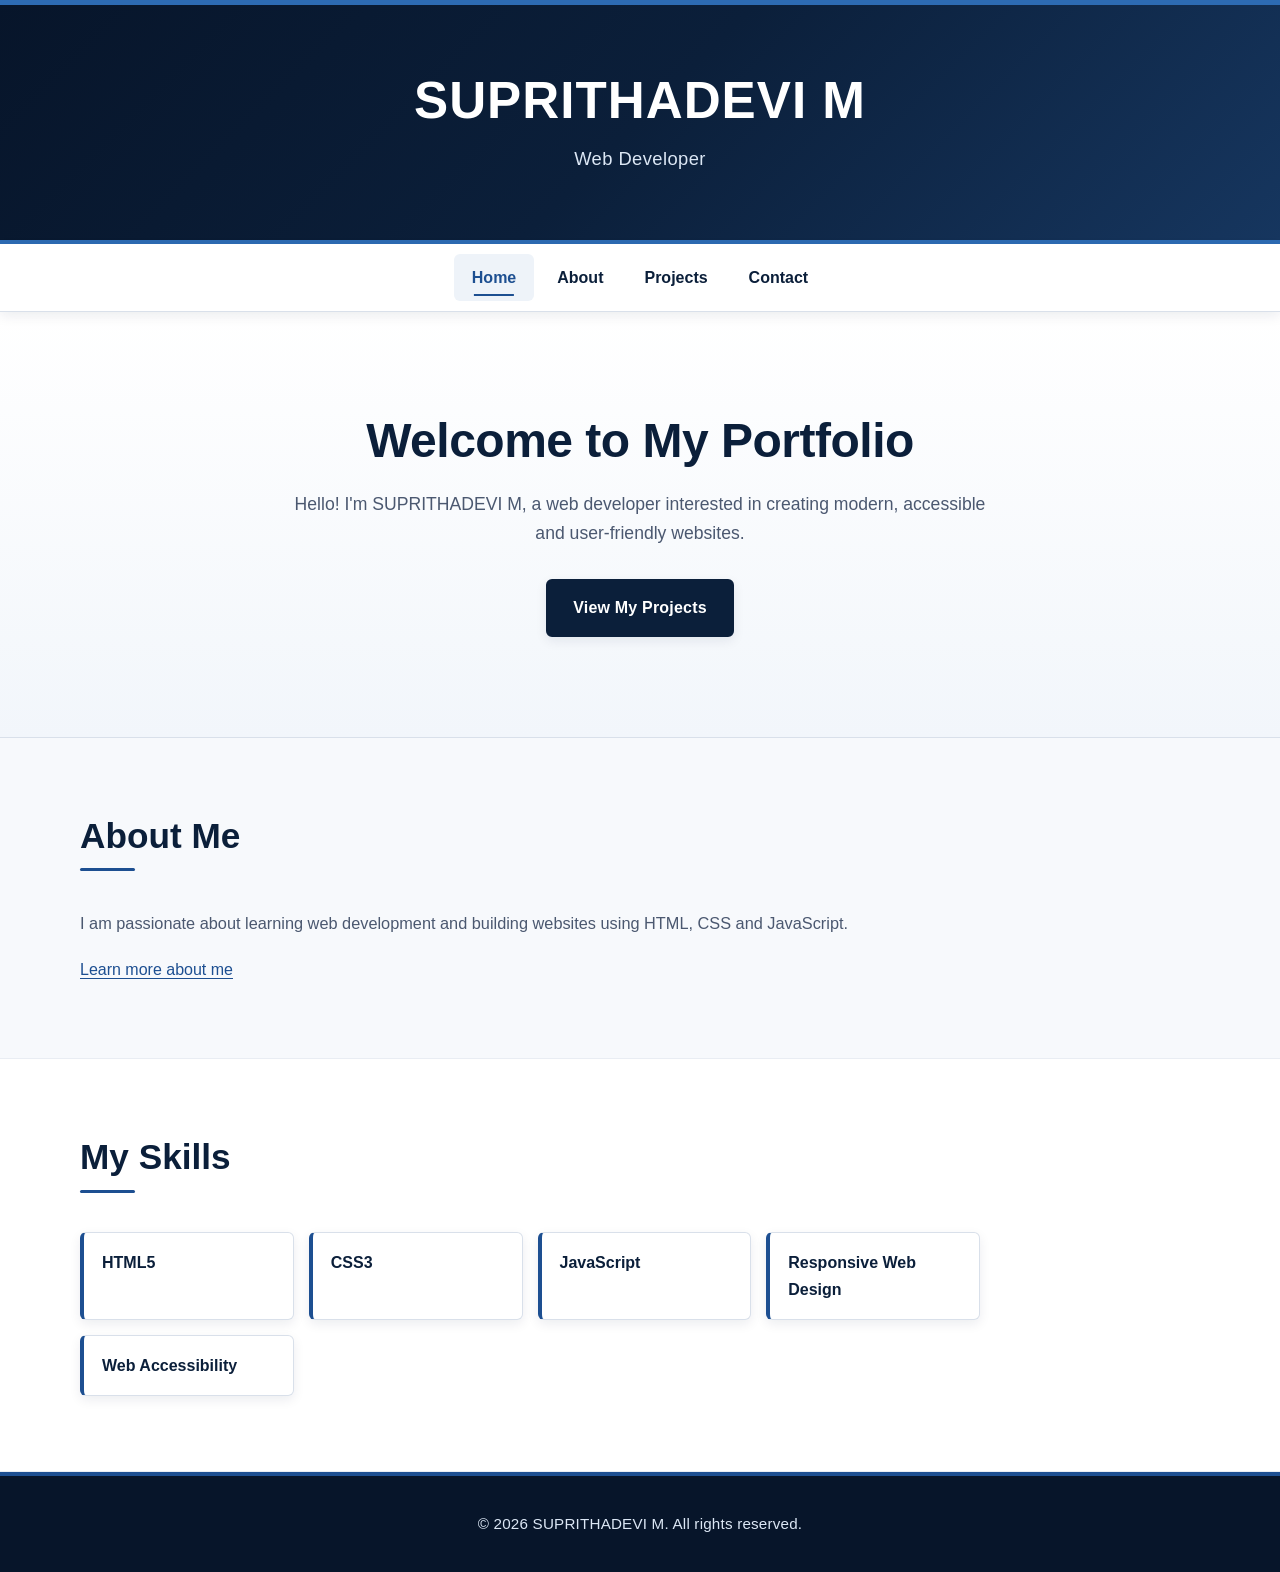
<file: portfolio/index.html>
<!DOCTYPE html>
<html lang="en">

<head>
    <meta charset="UTF-8">

    <meta
        name="viewport"
        content="width=device-width, initial-scale=1.0"
    >

    <meta
        name="description"
        content="Personal portfolio of SUPRITHADEVI M, a web developer creating accessible and modern websites."
    >

    <title>SUPRITHADEVI M | Web Developer</title>

    <link rel="stylesheet" href="css/style.css">
</head>

<body>

    <!-- Skip link for keyboard and screen-reader users -->
    <a href="#main-content" class="skip-link">
        Skip to main content
    </a>

    <!-- Website header -->
    <header class="site-header">

        <div class="container">

            <h1>SUPRITHADEVI M</h1>

            <p>Web Developer</p>

        </div>

    </header>

    <!-- Main navigation -->
    <nav
        class="site-navigation"
        aria-label="Main navigation"
    >

        <div class="container">

            <ul>
                <li>
                    <a href="index.html" aria-current="page">
                        Home
                    </a>
                </li>

                <li>
                    <a href="about.html">
                        About
                    </a>
                </li>

                <li>
                    <a href="projects.html">
                        Projects
                    </a>
                </li>

                <li>
                    <a href="contact.html">
                        Contact
                    </a>
                </li>
            </ul>

        </div>

    </nav>

    <!-- Main content -->
    <main id="main-content">

        <!-- Hero section -->
        <section
            class="hero"
            aria-labelledby="welcome-heading"
        >

            <div class="container">

                <h2 id="welcome-heading">
                    Welcome to My Portfolio
                </h2>

                <p>
                    Hello! I'm SUPRITHADEVI M, a web developer
                    interested in creating modern, accessible
                    and user-friendly websites.
                </p>

                <a
                    href="projects.html"
                    class="button"
                >
                    View My Projects
                </a>

            </div>

        </section>

        <!-- Introduction section -->
        <section
            class="content-section"
            aria-labelledby="about-preview-heading"
        >

            <div class="container">

                <h2 id="about-preview-heading">
                    About Me
                </h2>

                <p>
                    I am passionate about learning web development
                    and building websites using HTML, CSS and
                    JavaScript.
                </p>

                <a href="about.html">
                    Learn more about me
                </a>

            </div>

        </section>

        <!-- Skills section -->
        <section
            class="content-section"
            aria-labelledby="skills-heading"
        >

            <div class="container">

                <h2 id="skills-heading">
                    My Skills
                </h2>

                <ul class="skills-list">

                    <li>HTML5</li>
                    <li>CSS3</li>
                    <li>JavaScript</li>
                    <li>Responsive Web Design</li>
                    <li>Web Accessibility</li>

                </ul>

            </div>

        </section>

    </main>

    <!-- Footer -->
    <footer class="site-footer">

        <div class="container">

            <p>
                &copy; 2026 SUPRITHADEVI M.
                All rights reserved.
            </p>

        </div>

    </footer>

</body>

</html>
</file>
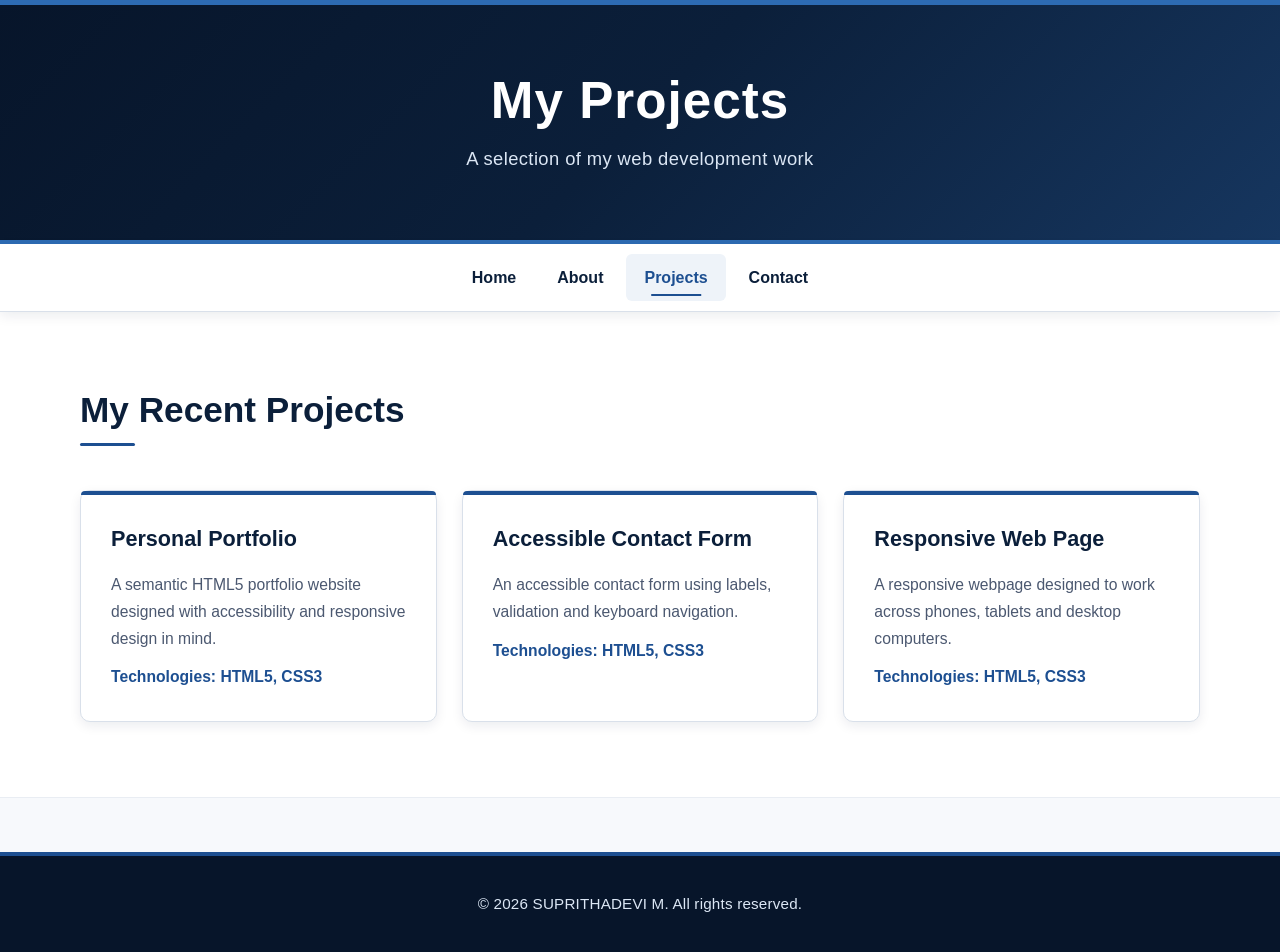
<file: portfolio/projects.html>
<!DOCTYPE html>
<html lang="en">

<head>
    <meta charset="UTF-8">

    <meta
        name="viewport"
        content="width=device-width, initial-scale=1.0"
    >

    <meta
        name="description"
        content="Explore web development projects created by SUPRITHADEVI M."
    >

    <title>Projects | SUPRITHADEVI M</title>

    <link rel="stylesheet" href="css/style.css">
</head>

<body>

    <!-- Skip link for keyboard and screen-reader users -->
    <a href="#main-content" class="skip-link">
        Skip to main content
    </a>

    <!-- Website header -->
    <header class="site-header">

        <div class="container">

            <h1>My Projects</h1>

            <p>
                A selection of my web development work
            </p>

        </div>

    </header>

    <!-- Main navigation -->
    <nav
        class="site-navigation"
        aria-label="Main navigation"
    >

        <div class="container">

            <ul>

                <li>
                    <a href="index.html">
                        Home
                    </a>
                </li>

                <li>
                    <a href="about.html">
                        About
                    </a>
                </li>

                <li>
                    <a
                        href="projects.html"
                        aria-current="page"
                    >
                        Projects
                    </a>
                </li>

                <li>
                    <a href="contact.html">
                        Contact
                    </a>
                </li>

            </ul>

        </div>

    </nav>

    <!-- Main content -->
    <main id="main-content">

        <section
            class="content-section"
            aria-labelledby="projects-heading"
        >

            <div class="container">

                <h2 id="projects-heading">
                    My Recent Projects
                </h2>

                <div class="project-grid">

                    <!-- Project 1 -->
                    <article class="project-card">

                        <h3>
                            Personal Portfolio
                        </h3>

                        <p>
                            A semantic HTML5 portfolio website
                            designed with accessibility and
                            responsive design in mind.
                        </p>

                        <p>
                            Technologies:
                            HTML5, CSS3
                        </p>

                    </article>

                    <!-- Project 2 -->
                    <article class="project-card">

                        <h3>
                            Accessible Contact Form
                        </h3>

                        <p>
                            An accessible contact form using
                            labels, validation and keyboard
                            navigation.
                        </p>

                        <p>
                            Technologies:
                            HTML5, CSS3
                        </p>

                    </article>

                    <!-- Project 3 -->
                    <article class="project-card">

                        <h3>
                            Responsive Web Page
                        </h3>

                        <p>
                            A responsive webpage designed to
                            work across phones, tablets and
                            desktop computers.
                        </p>

                        <p>
                            Technologies:
                            HTML5, CSS3
                        </p>

                    </article>

                </div>

            </div>

        </section>

    </main>

    <!-- Footer -->
    <footer class="site-footer">

        <div class="container">

            <p>
                &copy; 2026 SUPRITHADEVI M.
                All rights reserved.
            </p>

        </div>

    </footer>

</body>

</html>
</file>
<file: portfolio/css/style.css>
/* =========================================================
   SUPRITHADEVI M - PROFESSIONAL PORTFOLIO
   Royal Navy Blue Professional Theme
   ========================================================= */


/* =========================================================
   1. CSS VARIABLES
   ========================================================= */

:root {
    --navy: #0b1f3a;
    --navy-dark: #07152a;
    --navy-light: #16365f;

    --blue: #1d4f91;
    --blue-light: #2d6bb3;

    --white: #ffffff;
    --off-white: #f7f9fc;

    --text-dark: #172033;
    --text-medium: #4b5870;
    --text-light: #6b778c;

    --border: #d9e0ea;
    --border-light: #e9edf3;

    --shadow-small:
        0 4px 12px rgba(11, 31, 58, 0.08);

    --shadow-medium:
        0 10px 30px rgba(11, 31, 58, 0.12);

    --shadow-large:
        0 18px 45px rgba(11, 31, 58, 0.16);

    --radius-small: 6px;
    --radius-medium: 10px;
    --radius-large: 14px;

    --container-width: 1120px;
}


/* =========================================================
   2. BASIC RESET
   ========================================================= */

* {
    box-sizing: border-box;
}

html {
    scroll-behavior: smooth;
}

body {
    margin: 0;
    padding: 0;

    font-family:
        Arial,
        Helvetica,
        sans-serif;

    font-size: 16px;
    line-height: 1.7;

    background-color: var(--off-white);
    color: var(--text-dark);

    -webkit-font-smoothing: antialiased;
    text-rendering: optimizeLegibility;
}


/* =========================================================
   3. GENERAL ELEMENTS
   ========================================================= */

img {
    max-width: 100%;
    height: auto;
    display: block;
}

a {
    color: var(--blue);
    text-decoration-thickness: 1px;
    text-underline-offset: 3px;
}

a:hover {
    color: var(--navy);
}

p {
    margin-top: 0;
    margin-bottom: 18px;
}


/* =========================================================
   4. CONTAINER
   ========================================================= */

.container {
    width: min(92%, var(--container-width));
    margin: 0 auto;
}


/* =========================================================
   5. ACCESSIBILITY - SKIP LINK
   ========================================================= */

.skip-link {
    position: absolute;

    left: -9999px;
    top: 12px;

    z-index: 9999;

    padding: 12px 18px;

    background-color: var(--navy-dark);
    color: var(--white);

    border-radius: var(--radius-small);

    font-weight: 700;
    text-decoration: none;

    box-shadow: var(--shadow-medium);
}

.skip-link:focus {
    left: 15px;
}


/* =========================================================
   6. HEADER
   ========================================================= */

.site-header {
    position: relative;

    padding: 70px 0 65px;

    background:
        linear-gradient(
            135deg,
            var(--navy-dark),
            var(--navy),
            var(--navy-light)
        );

    color: var(--white);

    text-align: center;

    border-bottom: 4px solid var(--blue-light);
}


/* Decorative top line */

.site-header::before {
    content: "";

    position: absolute;

    top: 0;
    left: 0;

    width: 100%;
    height: 5px;

    background-color: var(--blue-light);
}


.site-header h1 {
    margin: 0 0 12px;

    font-size: clamp(2rem, 5vw, 3.2rem);

    font-weight: 700;

    letter-spacing: 1px;

    line-height: 1.2;
}


.site-header p {
    margin: 0;

    color: #dce7f5;

    font-size: 1.15rem;

    letter-spacing: 0.4px;
}


/* =========================================================
   7. NAVIGATION
   ========================================================= */

.site-navigation {
    position: sticky;

    top: 0;

    z-index: 1000;

    background-color: var(--white);

    border-bottom: 1px solid var(--border);

    box-shadow: var(--shadow-small);
}


.site-navigation ul {
    display: flex;

    flex-wrap: wrap;

    justify-content: center;
    align-items: center;

    gap: 5px;

    margin: 0;

    padding: 10px 0;

    list-style: none;
}


.site-navigation li {
    margin: 0;
}


.site-navigation a {
    display: inline-block;

    position: relative;

    padding: 10px 18px;

    color: var(--navy);

    font-weight: 600;

    text-decoration: none;

    border-radius: var(--radius-small);

    transition:
        background-color 0.2s ease,
        color 0.2s ease;
}


.site-navigation a:hover {
    background-color: #eef3f9;

    color: var(--blue);
}


/* Underline animation */

.site-navigation a::after {
    content: "";

    position: absolute;

    left: 50%;
    bottom: 5px;

    width: 0;
    height: 2px;

    background-color: var(--blue);

    transform: translateX(-50%);

    transition: width 0.2s ease;
}


.site-navigation a:hover::after,
.site-navigation a[aria-current="page"]::after {
    width: 50%;
}


/* Current page */

.site-navigation a[aria-current="page"] {
    color: var(--blue);

    background-color: #eef3f9;

    font-weight: 700;
}


/* Keyboard focus */

.site-navigation a:focus-visible {
    outline: 3px solid var(--blue-light);

    outline-offset: 3px;
}


/* =========================================================
   8. MAIN CONTENT
   ========================================================= */

main {
    min-height: 60vh;
}


/* =========================================================
   9. HERO SECTION
   ========================================================= */

.hero {
    position: relative;

    padding: 100px 0;

    background:
        linear-gradient(
            180deg,
            #ffffff,
            #f2f6fb
        );

    text-align: center;

    border-bottom: 1px solid var(--border);
}


.hero h2 {
    max-width: 850px;

    margin: 0 auto 20px;

    color: var(--navy);

    font-size: clamp(2rem, 5vw, 3rem);

    line-height: 1.2;

    letter-spacing: -0.5px;
}


.hero p {
    max-width: 720px;

    margin: 0 auto 30px;

    color: var(--text-medium);

    font-size: 1.1rem;
}


/* =========================================================
   10. BUTTONS
   ========================================================= */

.button {
    display: inline-block;

    padding: 13px 25px;

    background-color: var(--navy);

    color: var(--white);

    border: 2px solid var(--navy);

    border-radius: var(--radius-small);

    font: inherit;

    font-weight: 700;

    text-decoration: none;

    letter-spacing: 0.2px;

    cursor: pointer;

    box-shadow: var(--shadow-small);

    transition:
        background-color 0.2s ease,
        border-color 0.2s ease,
        transform 0.2s ease,
        box-shadow 0.2s ease;
}


.button:hover {
    background-color: var(--blue);

    border-color: var(--blue);

    color: var(--white);

    transform: translateY(-2px);

    box-shadow: var(--shadow-medium);
}


.button:active {
    transform: translateY(0);
}


.button:focus-visible {
    outline: 3px solid var(--blue-light);

    outline-offset: 4px;
}


/* =========================================================
   11. CONTENT SECTIONS
   ========================================================= */

.content-section {
    padding: 75px 0;

    background-color: var(--white);

    border-bottom: 1px solid var(--border-light);
}


.content-section:nth-of-type(even) {
    background-color: var(--off-white);
}


.content-section h2 {
    position: relative;

    margin: 0 0 25px;

    padding-bottom: 14px;

    color: var(--navy);

    font-size: clamp(1.7rem, 4vw, 2.2rem);

    line-height: 1.3;
}


/* Professional heading underline */

.content-section h2::after {
    content: "";

    display: block;

    width: 55px;
    height: 3px;

    margin-top: 10px;

    background-color: var(--blue);

    border-radius: 2px;
}


.content-section p {
    max-width: 800px;

    color: var(--text-medium);

    font-size: 1.02rem;
}


/* =========================================================
   12. SKILLS LIST
   ========================================================= */

.skills-list {
    display: grid;

    grid-template-columns:
        repeat(auto-fit, minmax(200px, 1fr));

    gap: 15px;

    max-width: 900px;

    margin: 25px 0 0;

    padding: 0;

    list-style: none;
}


.skills-list li {
    padding: 16px 18px;

    background-color: var(--white);

    color: var(--navy);

    border: 1px solid var(--border);

    border-left: 4px solid var(--blue);

    border-radius: var(--radius-small);

    font-weight: 600;

    box-shadow: var(--shadow-small);

    transition:
        transform 0.2s ease,
        box-shadow 0.2s ease;
}


.skills-list li:hover {
    transform: translateY(-3px);

    box-shadow: var(--shadow-medium);
}


/* =========================================================
   13. PROJECT GRID
   ========================================================= */

.project-grid {
    display: grid;

    grid-template-columns:
        repeat(auto-fit, minmax(260px, 1fr));

    gap: 25px;

    margin-top: 30px;
}


/* =========================================================
   14. PROJECT CARDS
   ========================================================= */

.project-card {
    position: relative;

    padding: 30px;

    background-color: var(--white);

    border: 1px solid var(--border);

    border-radius: var(--radius-medium);

    box-shadow: var(--shadow-small);

    transition:
        transform 0.25s ease,
        box-shadow 0.25s ease,
        border-color 0.25s ease;
}


.project-card::before {
    content: "";

    position: absolute;

    top: 0;
    left: 0;

    width: 100%;
    height: 4px;

    background-color: var(--blue);

    border-radius:
        var(--radius-medium)
        var(--radius-medium)
        0
        0;
}


.project-card:hover {
    transform: translateY(-6px);

    border-color: #bdcadd;

    box-shadow: var(--shadow-large);
}


.project-card h3 {
    margin: 0 0 15px;

    color: var(--navy);

    font-size: 1.35rem;
}


.project-card p {
    margin-bottom: 12px;

    color: var(--text-medium);

    font-size: 0.98rem;
}


.project-card p:last-child {
    margin-bottom: 0;

    color: var(--blue);

    font-weight: 600;
}


/* =========================================================
   15. CONTACT FORM
   ========================================================= */

.contact-form {
    max-width: 760px;

    margin-top: 30px;

    padding: 35px;

    background-color: var(--white);

    border: 1px solid var(--border);

    border-radius: var(--radius-large);

    box-shadow: var(--shadow-medium);
}


.form-group {
    margin-bottom: 25px;
}


.form-group label {
    display: block;

    margin-bottom: 8px;

    color: var(--navy);

    font-weight: 700;
}


.form-group input,
.form-group textarea {
    display: block;

    width: 100%;

    padding: 13px 15px;

    background-color: var(--white);

    color: var(--text-dark);

    border: 2px solid #bcc7d6;

    border-radius: var(--radius-small);

    font: inherit;

    line-height: 1.5;

    transition:
        border-color 0.2s ease,
        box-shadow 0.2s ease;
}


.form-group input::placeholder,
.form-group textarea::placeholder {
    color: var(--text-light);
}


.form-group input:hover,
.form-group textarea:hover {
    border-color: var(--blue);
}


.form-group input:focus,
.form-group textarea:focus {
    outline: none;

    border-color: var(--blue);

    box-shadow:
        0 0 0 3px rgba(45, 107, 179, 0.2);
}


.form-group textarea {
    min-height: 170px;

    resize: vertical;
}


/* =========================================================
   16. REQUIRED FORM FIELDS
   ========================================================= */

.form-group input:required:valid,
.form-group textarea:required:valid {
    border-color: #4d6f91;
}


/* =========================================================
   17. FOOTER
   ========================================================= */

.site-footer {
    padding: 35px 0;

    background-color: var(--navy-dark);

    color: #dce7f5;

    text-align: center;

    border-top: 4px solid var(--blue);
}


.site-footer p {
    margin: 0;

    font-size: 0.95rem;

    letter-spacing: 0.2px;
}


/* =========================================================
   18. RESPONSIVE DESIGN - TABLETS
   ========================================================= */

@media (max-width: 768px) {

    .site-header {
        padding: 55px 0;
    }

    .hero {
        padding: 75px 0;
    }

    .content-section {
        padding: 55px 0;
    }

    .project-grid {
        grid-template-columns:
            repeat(2, minmax(0, 1fr));
    }

    .contact-form {
        padding: 28px;
    }
}


/* =========================================================
   19. RESPONSIVE DESIGN - MOBILE
   ========================================================= */

@media (max-width: 600px) {

    body {
        font-size: 15px;
    }


    .container {
        width: 90%;
    }


    .site-header {
        padding: 45px 0;
    }


    .site-header h1 {
        font-size: 2rem;

        letter-spacing: 0.5px;
    }


    .site-header p {
        font-size: 1rem;
    }


    .site-navigation {
        position: static;
    }


    .site-navigation ul {
        flex-direction: column;

        align-items: stretch;

        gap: 3px;

        padding: 8px 0;
    }


    .site-navigation a {
        display: block;

        text-align: center;

        padding: 10px;
    }


    .site-navigation a::after {
        display: none;
    }


    .hero {
        padding: 60px 0;
    }


    .hero h2 {
        font-size: 1.9rem;
    }


    .hero p {
        font-size: 1rem;
    }


    .content-section {
        padding: 50px 0;
    }


    .content-section h2 {
        font-size: 1.75rem;
    }


    .skills-list {
        grid-template-columns: 1fr;
    }


    .project-grid {
        grid-template-columns: 1fr;
    }


    .project-card {
        padding: 25px;
    }


    .contact-form {
        padding: 22px;
    }


    .button {
        width: 100%;

        text-align: center;
    }
}


/* =========================================================
   20. REDUCED MOTION ACCESSIBILITY
   ========================================================= */

@media (prefers-reduced-motion: reduce) {

    html {
        scroll-behavior: auto;
    }


    *,
    *::before,
    *::after {
        transition-duration: 0.01ms !important;

        animation-duration: 0.01ms !important;

        animation-iteration-count: 1 !important;
    }
}


/* =========================================================
   END OF PROFESSIONAL ROYAL NAVY BLUE THEME
   ========================================================= */
</file>
